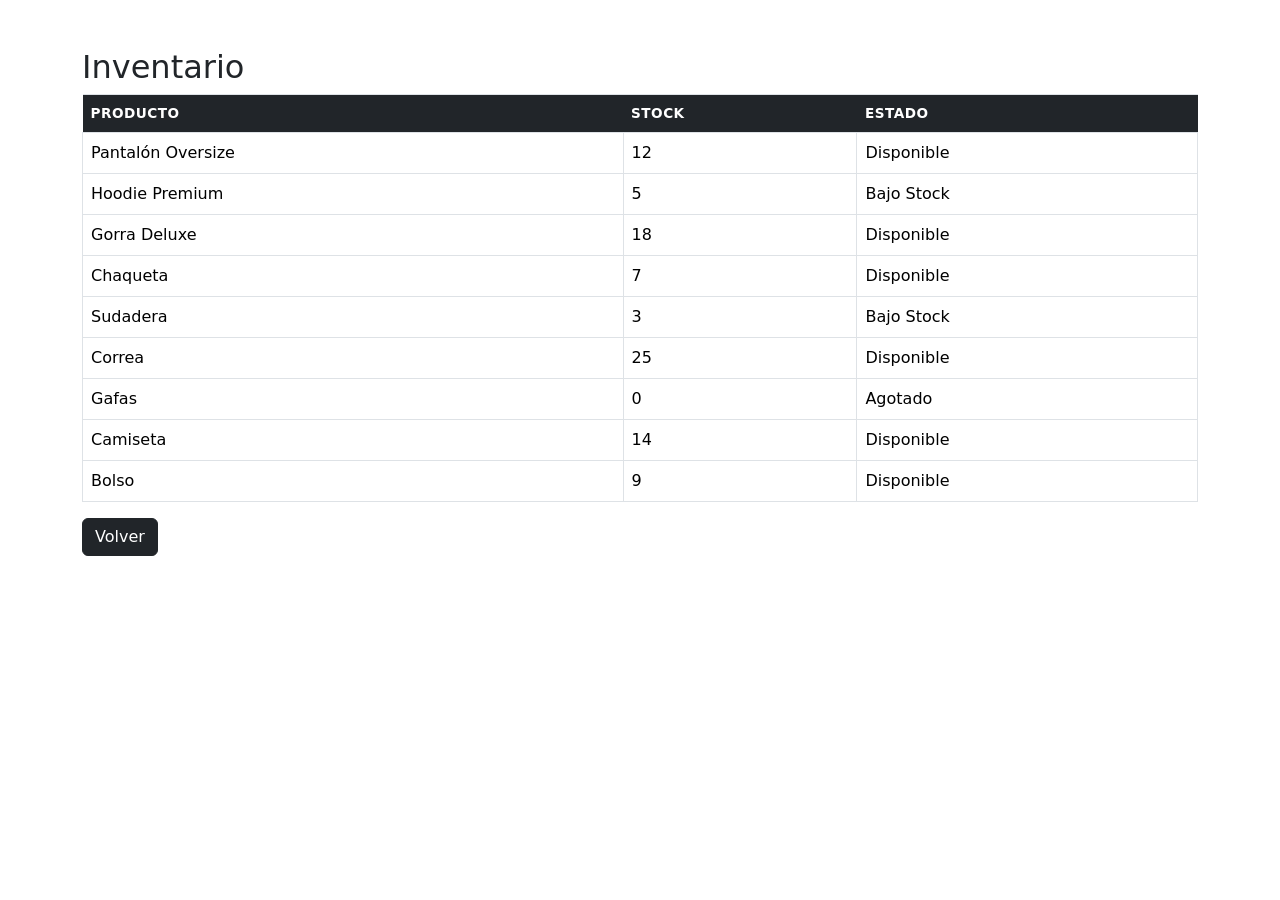
<file: inventario.html>
<!DOCTYPE html>
<html lang="es">
<head>
<meta charset="UTF-8">
<meta name="viewport" content="width=device-width, initial-scale=1.0">
<link rel="stylesheet" href="./css/style.css">

<title>Inventario</title>

<link href="https://cdn.jsdelivr.net/npm/bootstrap@5.3.7/dist/css/bootstrap.min.css" rel="stylesheet">
</head>

<body>

<div class="container py-5">

<h2>Inventario</h2>

<table class="table table-bordered">

<thead>
<tr>
<th>Producto</th>
<th>Stock</th>
<th>Estado</th>
</tr>
</thead>

<tbody>

<tr>
<td>Pantalón Oversize</td>
<td>12</td>
<td>Disponible</td>
</tr>

<tr>
<td>Hoodie Premium</td>
<td>5</td>
<td>Bajo Stock</td>
</tr>

<tr>
<td>Gorra Deluxe</td>
<td>18</td>
<td>Disponible</td>
</tr>

<tr>
<td>Chaqueta</td>
<td>7</td>
<td>Disponible</td>
</tr>

<tr>
<td>Sudadera</td>
<td>3</td>
<td>Bajo Stock</td>
</tr>

<tr>
<td>Correa</td>
<td>25</td>
<td>Disponible</td>
</tr>

<tr>
<td>Gafas</td>
<td>0</td>
<td>Agotado</td>
</tr>

<tr>
<td>Camiseta</td>
<td>14</td>
<td>Disponible</td>
</tr>

<tr>
<td>Bolso</td>
<td>9</td>
<td>Disponible</td>
</tr>

</tbody>

</table>

<a href="./index.html" class="btn btn-dark">
Volver
</a>

</div>

</body>
</html>
</file>
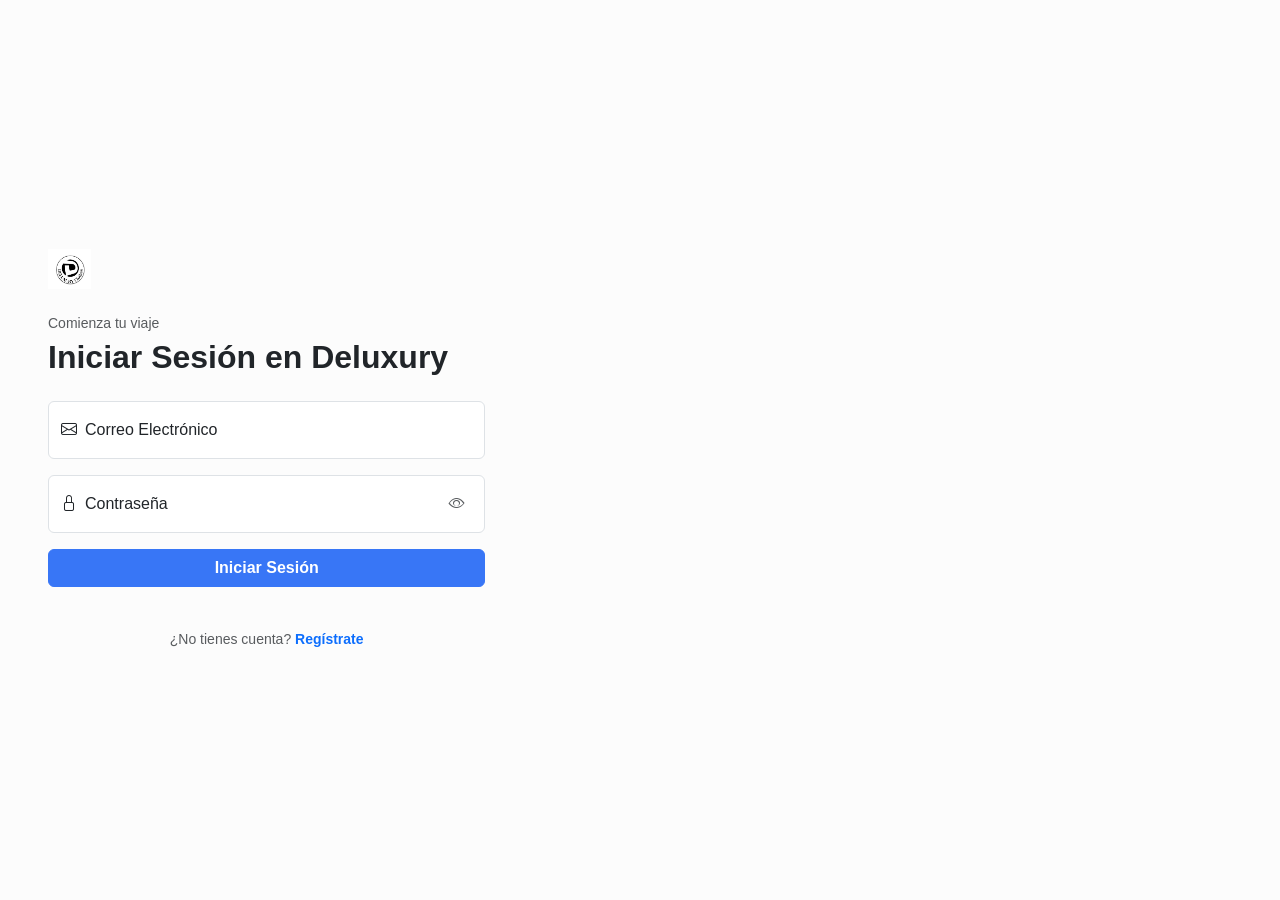
<file: login.html>
<!DOCTYPE html>
<html lang="es">
<head>
    <meta charset="UTF-8">
    <meta name="viewport" content="width=device-width, initial-scale=1.0">
    <title>Iniciar Sesión - Deluxury</title>
    <link href="https://cdn.jsdelivr.net/npm/bootstrap@5.3.2/dist/css/bootstrap.min.css" rel="stylesheet">
    <link rel="stylesheet" href="https://cdn.jsdelivr.net/npm/bootstrap-icons@1.11.1/font/bootstrap-icons.css">
    <link rel="stylesheet" href="./css/style.css">
</head>
<body>

<div class="container-fluid vh-100 p-0">
    <div class="row g-0 h-100">
        
        <div class="col-10 col-md-6 col-lg-5 m-auto d-flex flex-column justify-content-center px-4 px-md-5 py-5">
            
            <div class="mb-4">
                <img src="../img/1000120932.jpg" alt="Logo Deluxury" class="logo-login img-fluid" style="max-height: 40px;">
            </div>

            <p class="text-muted small mb-1">Comienza tu viaje</p>
            <h2 class="fw-bold mb-4">Iniciar Sesión en Deluxury</h2>

            <form onsubmit="loginUsuario(event)">
                <div class="form-floating mb-3">
                    <input type="email" class="form-control" id="email" placeholder="name@example.com" required>
                    <label for="email"><i class="bi bi-envelope me-2"></i>Correo Electrónico</label>
                </div>
                
                <div class="form-floating mb-3 position-relative">
                    <input type="password" class="form-control" id="password" placeholder="Contraseña" required>
                    <label for="password"><i class="bi bi-lock me-2"></i>Contraseña</label>
                    <button type="button" class="btn position-absolute top-50 end-0 translate-middle-y me-2 border-0 bg-transparent text-muted" onclick="togglePassword()">
                        <i class="bi bi-eye" id="toggleIcon"></i>
                    </button>
                </div>
        
                <button type="submit" class="btn btn-primary w-100 py-2.5 fw-semibold mb-4">Iniciar Sesión</button>
            </form>

            

            <div class="text-center mt-3">
                <span class="text-muted small">¿No tienes cuenta? <a href="./registro.html" class="text-decoration-none fw-semibold">Regístrate</a></span>
            </div>
        </div>

        <div class="col-md-6 col-lg-7 d-none d-md-block visual-side">
            </div>

    </div>
</div>

<script>
function togglePassword() {
    const passwordInput = document.getElementById('password');
    const toggleIcon = document.getElementById('toggleIcon');
    
    if (passwordInput.type === 'password') {
        passwordInput.type = 'text';
        toggleIcon.classList.remove('bi-eye');
        toggleIcon.classList.add('bi-eye-slash');
    } else {
        passwordInput.type = 'password';
        toggleIcon.classList.remove('bi-eye-slash');
        toggleIcon.classList.add('bi-eye');
    }
}
</script>

<script src="./js/java.js"></script>
</body>
</html>
</file>
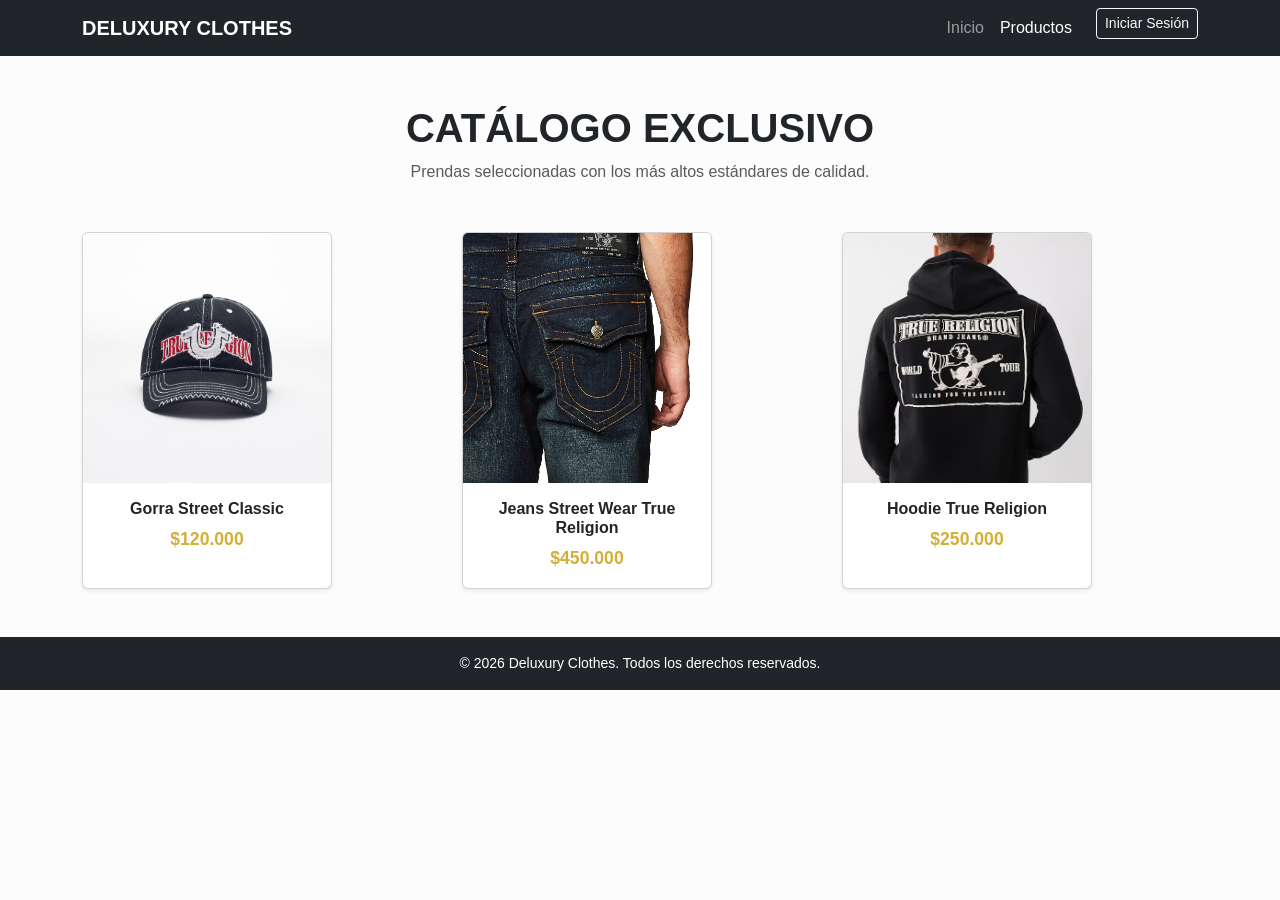
<file: productos.html>
<!DOCTYPE html>
<html lang="es">
<head>
    <meta charset="UTF-8">
    <meta name="viewport" content="width=device-width, initial-scale=1.0">
    <title>Deluxury Clothes | Catálogo</title>
    <link href="https://cdn.jsdelivr.net/npm/bootstrap@5.3.7/dist/css/bootstrap.min.css" rel="stylesheet">
    <link rel="stylesheet" href="./css/style.css">
    <style>
        .precio-dorado {
            color: #d4af37;
            font-weight: bold;
        }
        .vista-admin, .vista-cliente, .vista-logueado {
            display: none !important;
        }
    </style>
</head>
<body>

<nav class="navbar navbar-expand-lg navbar-dark bg-dark sticky-top">
    <div class="container">
        <a class="navbar-brand fw-bold" href="index.html">DELUXURY CLOTHES</a>
        <button class="navbar-toggler" type="button" data-bs-toggle="collapse" data-bs-target="#menu">
            <span class="navbar-toggler-icon"></span>
        </button>
        <div class="collapse navbar-collapse" id="menu">
            <ul class="navbar-nav ms-auto" id="menu-navegacion">
                <li class="nav-item"><a class="nav-link" href="index.html">Inicio</a></li>
                <li class="nav-item"><a class="nav-link active" href="productos.html">Productos</a></li>
                
                <li class="nav-item vista-admin"><a class="nav-link text-warning fw-bold" href="inventario.html">Inventario</a></li>
                <li class="nav-item vista-admin"><a class="nav-link text-warning fw-bold" href="ventas.html">Ventas</a></li>
                <li class="nav-item vista-admin"><a class="nav-link text-info fw-bold" href="dashboard.html">Panel Admin</a></li>
                
                <li class="nav-item vista-cliente"><a class="nav-link text-info fw-bold" href="dashboard-cliente.html">Panel Cliente</a></li>
                
                <li class="nav-item ms-lg-3 vista-anonimo">
                    <a class="btn btn-outline-light btn-sm w-100 mt-2 mt-lg-0" href="login.html">Iniciar Sesión</a>
                </li>
                
                <li class="nav-item ms-lg-3 vista-logueado">
                    <button onclick="localStorage.clear(); window.location.href='index.html';" class="btn btn-danger btn-sm w-100 mt-2 mt-lg-0" id="texto-cerrar-sesion">Salir</button>
                </li>
            </ul>
        </div>
    </div>
</nav>

<main class="container py-5">
    <div class="text-center mb-5">
        <h1 class="fw-bold text-uppercase">Catálogo Exclusivo</h1>
        <p class="text-muted">Prendas seleccionadas con los más altos estándares de calidad.</p>
    </div>

    <div class="row g-4 text-center">
        <div class="col-6 col-md-4 col-lg-4">
            <div class="card shadow-sm h-100">
                <img src="./img/gorra.avif" class="card-img-top img-fluid" alt="Gorra" style="height: 250px; object-fit: cover;">
                <div class="card-body">
                    <h5 class="fw-bold fs-6">Gorra Street Classic</h5>
                    <p class="precio-dorado m-0">$120.000</p>
                </div>
            </div>
        </div>
        <div class="col-6 col-md-4 col-lg-4">
            <div class="card shadow-sm h-100">
                <img src="./img/Pantalon Oversize.jpg" class="card-img-top img-fluid" alt="Chaqueta" style="height: 250px; object-fit: cover;">
                <div class="card-body">
                    <h5 class="fw-bold fs-6">Jeans Street Wear True Religion</h5>
                    <p class="precio-dorado m-0">$450.000</p>
                </div>
            </div>
        </div>
        <div class="col-6 col-md-4 col-lg-4">
            <div class="card shadow-sm h-100">
                <img src="./img/Hoodie" class="card-img-top img-fluid" alt="Bolso" style="height: 250px; object-fit: cover;">
                <div class="card-body">
                    <h5 class="fw-bold fs-6">Hoodie True Religion</h5>
                    <p class="precio-dorado m-0">$250.000</p>
                </div>
            </div>
        </div>
    </div>
</main>

<footer class="bg-dark text-white text-center py-3">
    <p class="mb-0 small">© 2026 Deluxury Clothes. Todos los derechos reservados.</p>
</footer>

<script src="https://cdn.jsdelivr.net/npm/bootstrap@5.3.7/dist/js/bootstrap.bundle.min.js"></script>
<script>
    document.addEventListener("DOMContentLoaded", function() {
        let rolLogueado = localStorage.getItem("rol");
        let nombreLogueado = localStorage.getItem("nombre");

        if (nombreLogueado && rolLogueado) {
            document.querySelector(".vista-anonimo").style.setProperty('display', 'none', 'important');
            let logoutBtn = document.querySelector(".vista-logueado");
            logoutBtn.style.setProperty('display', 'block', 'important');
            document.getElementById("texto-cerrar-sesion").innerText = `Salir (${nombreLogueado})`;

            if (rolLogueado === "Administrador" || rolLogueado === "Vendedor") {
                document.querySelectorAll(".vista-admin").forEach(el => el.style.setProperty('display', 'block', 'important'));
            } else if (rolLogueado === "Cliente") {
                document.querySelectorAll(".vista-cliente").forEach(el => el.style.setProperty('display', 'block', 'important'));
            }
        } else {
            document.querySelector(".vista-anonimo").style.setProperty('display', 'block', 'important');
        }
    });
</script>
</body>
</html>
</file>
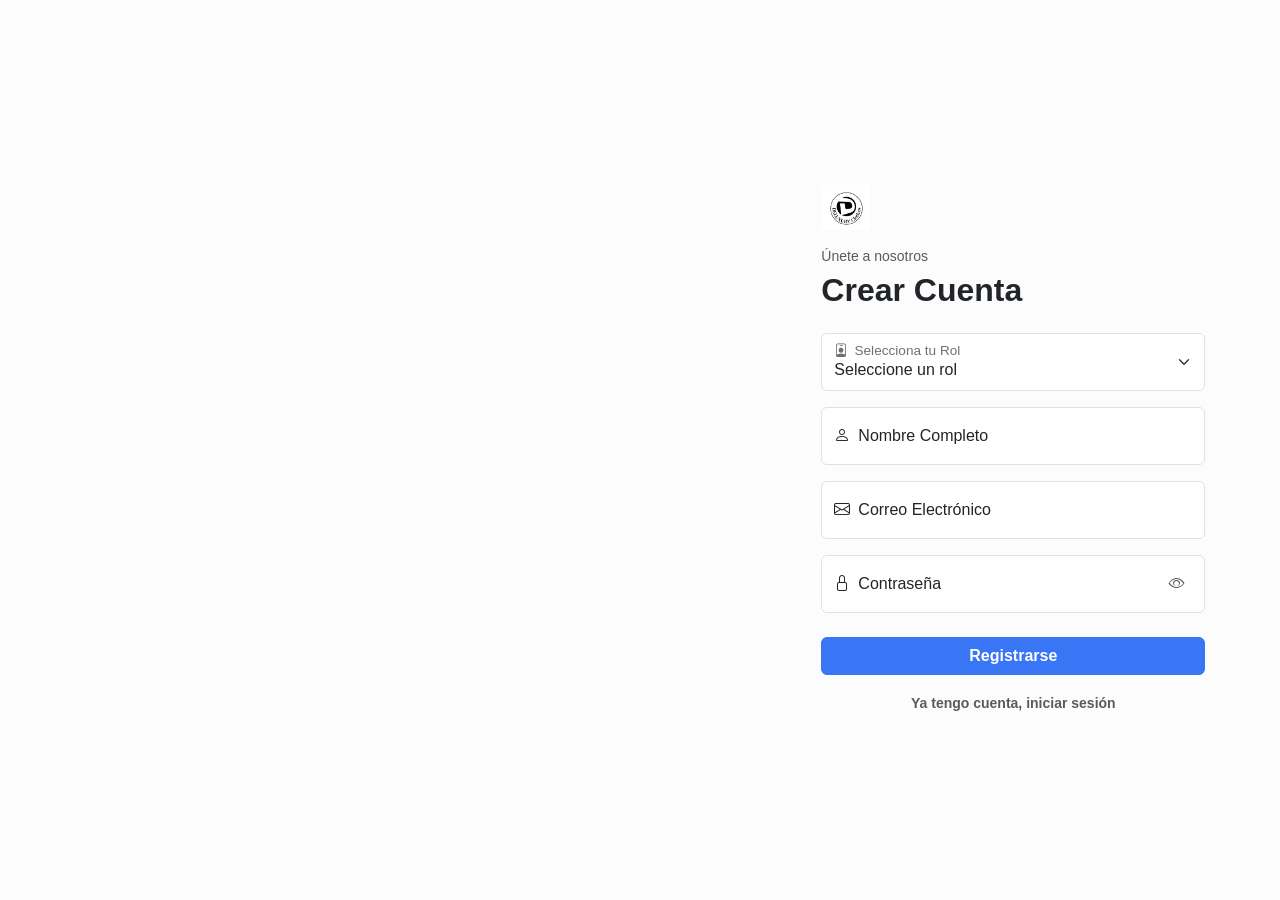
<file: registro.html>
<!DOCTYPE html>
<html lang="es">
<head>
    <meta charset="UTF-8">
    <meta name="viewport" content="width=device-width, initial-scale=1.0">
    <title>Registro | Deluxury Clothes</title>
    <link href="https://cdn.jsdelivr.net/npm/bootstrap@5.3.2/dist/css/bootstrap.min.css" rel="stylesheet">
    <link rel="stylesheet" href="https://cdn.jsdelivr.net/npm/bootstrap-icons@1.11.1/font/bootstrap-icons.css">
    <link rel="stylesheet" href="./css/style.css">
</head>
<body>

<div class="container-fluid vh-100 p-0">
    <div class="row g-0 h-100">
        
        <div class="col-md-6 col-lg-7 d-none d-md-block visual-side">
            </div>

        <div class="col-12 col-md-6 col-lg-5 d-flex flex-column justify-content-center px-4 px-md-5 py-5 m-auto" style="max-width: 480px;">
            
            <div class="mb-3 text-start">
                <img src="./img/1000120932.jpg" alt="Logo" class="logo-login img-fluid" style="max-height: 45px;">
            </div>

            <p class="text-muted small mb-1">Únete a nosotros</p>
            <h2 class="fw-bold mb-4">Crear Cuenta</h2>

            <form onsubmit="validarYRegistrar(event)">
                
                <div class="form-floating mb-3">
                    <select id="rol" class="form-select" required>
                        <option value="" selected disabled>Seleccione un rol</option>
                        <option value="Administrador">Administrador</option>
                        <option value="Cliente">Cliente</option>
                    </select>
                    <label for="rol"><i class="bi bi-person-badge me-2"></i>Selecciona tu Rol</label>
                </div>

                <div class="form-floating mb-3">
                    <input type="text" id="nombre" class="form-control" placeholder="Tu nombre" required>
                    <label for="nombre"><i class="bi bi-person me-2"></i>Nombre Completo</label>
                </div>

                <div class="form-floating mb-3">
                    <input type="email" id="correo" class="form-control" placeholder="correo@ejemplo.com" required>
                    <label for="correo"><i class="bi bi-envelope me-2"></i>Correo Electrónico</label>
                </div>

                <div class="form-floating mb-4 position-relative">
                    <input type="password" id="password" class="form-control" placeholder="Crea una contraseña" required>
                    <label for="password"><i class="bi bi-lock me-2"></i>Contraseña</label>
                    <button type="button" class="btn position-absolute top-50 end-0 translate-middle-y me-2 border-0 bg-transparent text-muted" onclick="togglePassword()">
                        <i class="bi bi-eye" id="toggleIcon"></i>
                    </button>
                </div>
        
                <button type="submit" class="btn btn-primary w-100 fw-bold py-2.5 mb-3">
                    Registrarse
                </button>
            </form>

            <div class="text-center">
                <a href="./login.html" class="text-decoration-none small text-muted fw-semibold">
                    Ya tengo cuenta, iniciar sesión
                </a>
            </div>
        </div>

    </div>
</div>

<script>

function togglePassword() {
    const passwordInput = document.getElementById('password');
    const toggleIcon = document.getElementById('toggleIcon');
    
    if (passwordInput.type === 'password') {
        passwordInput.type = 'text';
        toggleIcon.classList.remove('bi-eye');
        toggleIcon.classList.add('bi-eye-slash');
    } else {
        passwordInput.type = 'password';
        toggleIcon.classList.remove('bi-eye-slash');
        toggleIcon.classList.add('bi-eye');
    }
}
function validarYRegistrar(event) {
    event.preventDefault(); 
    
    const rol = document.getElementById('rol').value;
    
    if (rol === "") {
        alert("Por favor, selecciona un rol válido (Administrador o Cliente).");
        return;
    }
    
    if (typeof registrar === 'function') {
        registrar();
    } else {
        console.log("Formulario válido. Ejecutando lógica de registro...");
    }
}
</script>

<script src="./java.js"></script> 
</body>
</html>
</file>
<file: css/style.css>
*{
    margin: 0;
    padding: 0;
    box-sizing: border-box;
}
html, body {
    height: 100%;
    margin: 0;
    padding: 0;
    background-color: #fcfcfc;
    font-family: Arial, sans-serif;
}

img {
    max-width: 100%;
    height: auto;
}
.visual-side {
    background-image: url('https://images.unsplash.com/photo-1441986300917-64674bd600d8?auto=format&fit=crop&w=1200&q=80'); 
    background-size: cover;
    background-position: center;
    background-repeat: no-repeat;
    height: 100vh;
}

.btn-primary {
    background-color: #3876f6 !important;
    border-color: #3876f6 !important;
}

.btn-primary:hover {
    background-color: #265ec7 !important;
}

.form-control:focus {
    border-color: #3876f6;
    box-shadow: 0 0 0 0.25rem rgba(56, 118, 246, 0.25);
}
.logo-login {
    max-height: 45px;
    object-fit: contain;
}
.logo-nav {
    width: 55px;
    height: 55px;
    margin-right: 10px;
    border-radius: 50%;
}

.banner {
    height: 100vh;
    display: flex;
    flex-direction: column;
    justify-content: center;
    align-items: center;
    text-align: center;
    background-color: #f5f5f5;
}

.banner h1 {
    font-size: 3rem;
}

.banner p {
    font-size: 1.2rem;
    margin-bottom: 20px;
}

.logo-principal {
    width: 200px;
}

.hero-luxury {
    background: linear-gradient(rgba(0, 0, 0, 0.6), rgba(0, 0, 0, 0.6)), url('https://images.unsplash.com/photo-1441986300917-64674bd600d8?auto=format&fit=crop&w=1200&q=80') no-repeat center center/cover;
    min-height: 50vh;
    display: flex;
    align-items: center;
    justify-content: center;
    color: #fff;
    text-align: center;
}
.contenedor-productos {
    display: flex;
    justify-content: center;
    gap: 20px;
    flex-wrap: wrap;
}

.card {
    width: 250px;
}

.card-producto {
    border: none;
    border-radius: 12px;
    background-color: #ffffff;
    box-shadow: 0 4px 15px rgba(0, 0, 0, 0.03);
    transition: transform 0.4s cubic-bezier(0.16, 1, 0.3, 1), box-shadow 0.4s ease;
}

.contenedor-img {
    overflow: hidden;
    height: 360px;
    border-radius: 12px 12px 0 0;
}

.img-producto {
    width: 100%;
    height: 100%;
    object-fit: cover;
    transition: transform 0.6s cubic-bezier(0.16, 1, 0.3, 1);
}

.card-producto:hover {
    transform: translateY(-6px);
    box-shadow: 0 12px 30px rgba(0, 0, 0, 0.09);
}

.card-producto:hover .img-producto {
    transform: scale(1.06); 
}

.img-galeria {
    width: 100%;
    height: 250px;
    object-fit: cover;
    border-radius: 8px;
}

.precio-dorado {
    color: #b38600;
    font-weight: 700;
    font-size: 1.1rem;
}

.titulo-producto {
    font-weight: 600;
    color: #212529;
    letter-spacing: -0.3px;
}

.titulo-principal {
    letter-spacing: -1px;
}

.vista-admin {
    display: none !important;
}

.table thead th {
    background-color: #212529;
    color: #ffffff;
    font-size: 0.85rem;
    text-transform: uppercase;
    letter-spacing: 0.5px;
    font-weight: 600;
    border: none;
}

.table-hover tbody tr {
    transition: background-color 0.2s ease;
}

.table-hover tbody tr:hover {
    background-color: rgba(179, 134, 0, 0.03); 
}

.card-tabla {
    overflow: hidden; 
}

.fs-7 {
    font-size: 0.75rem !important;
}

footer {
    background: black;
    color: white;
    text-align: center;
    padding: 20px;
}


@media(max-width: 768px) {
    .banner h1 {
        font-size: 30px;
    }

    .contenedor-productos {
        flex-direction: column;
        align-items: center;
    }

    .logo-principal {
        width: 120px;
    }

    h1 {
        font-size: 28px;
    }
}
</file>
